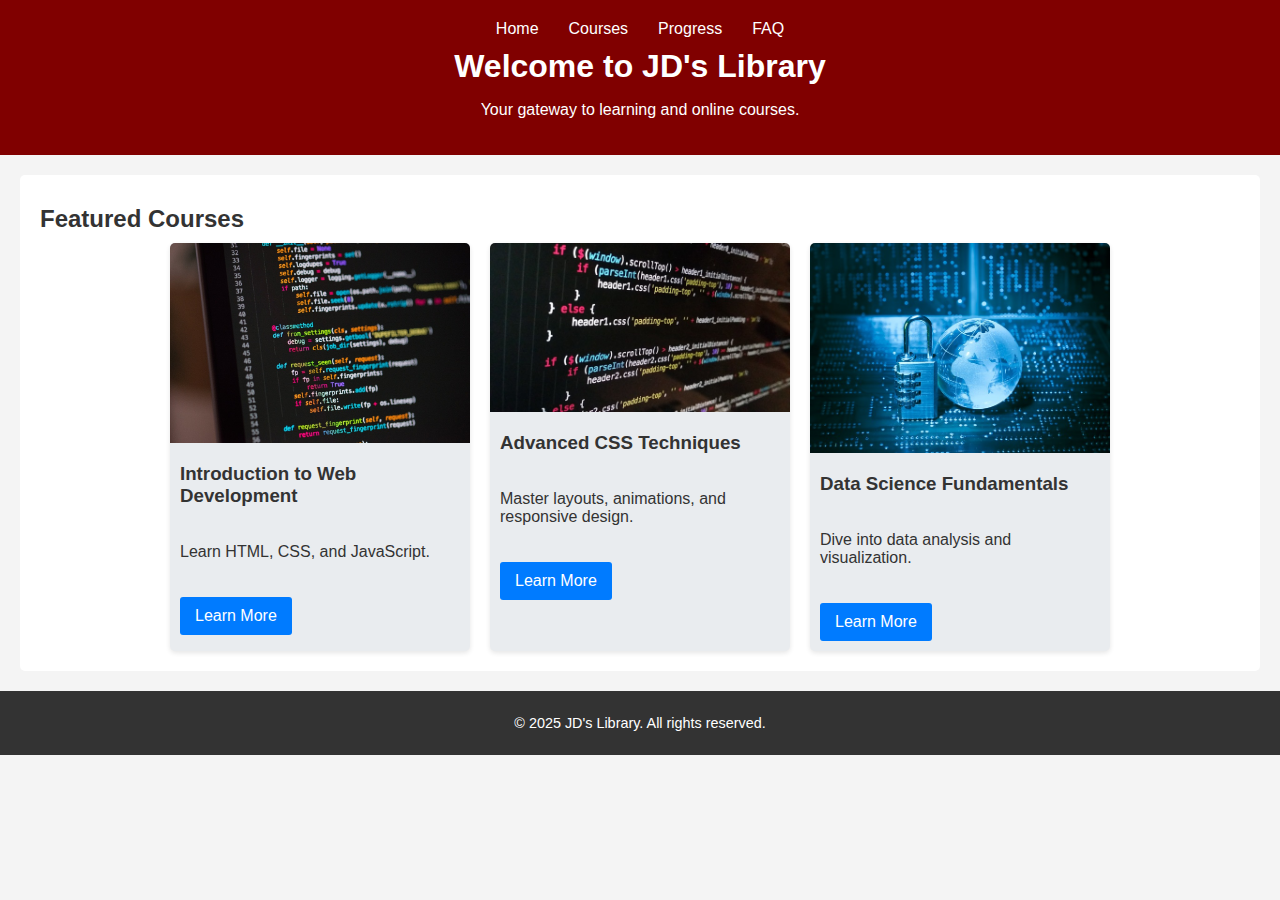
<file: Index.html>
<!DOCTYPE html>
<html lang="en">
<head>
  <meta charset="UTF-8" />
  <meta name="viewport" content="width=device-width, initial-scale=1.0" />
  <title>JD's Library- Home</title>
  <link rel="stylesheet" href="./style.css" />
</head>
<body>
  <header>
    <nav>
      <ul>
        <li><a href="./Index.html">Home</a></li>
        <li><a href="./Course.html">Courses</a></li>
        <li><a href="./proress.html">Progress</a></li>
        <li><a href="./FAQ.html">FAQ</a></li>
      </ul>
    </nav>
    <h1>Welcome to JD's Library</h1>
    <p>Your gateway to learning and online courses.</p>
  </header>

  <section class="featured-courses">
    <h2>Featured Courses</h2>
    <div class="courses-grid">
      <div class="course-card">
        <img src="./WEB.jpg" alt="Introduction to Web Development" />
        <h3>Introduction to Web Development</h3>
        <p>Learn HTML, CSS, and JavaScript.</p>
        <a href="./courseL.html" class="btn">Learn More</a>
      </div>
      <div class="course-card">
        <img src="./CSS IM.jpg" alt="Advanced CSS Techniques" />
        <h3>Advanced CSS Techniques</h3>
        <p>Master layouts, animations, and responsive design.</p>
        <a href="./courseL.html" class="btn">Learn More</a>
      </div>
      <div class="course-card">
        <img src="./DATA.jpg" alt="Data Science Fundamentals" />
        <h3>Data Science Fundamentals</h3>
        <p>Dive into data analysis and visualization.</p>
        <a href="./courseL.html" class="btn">Learn More</a>
      </div>
    </div>
  </section>

  <footer>
    <p>&copy; 2025 JD's Library. All rights reserved.</p>
  </footer>
</body>
</html>
</file>
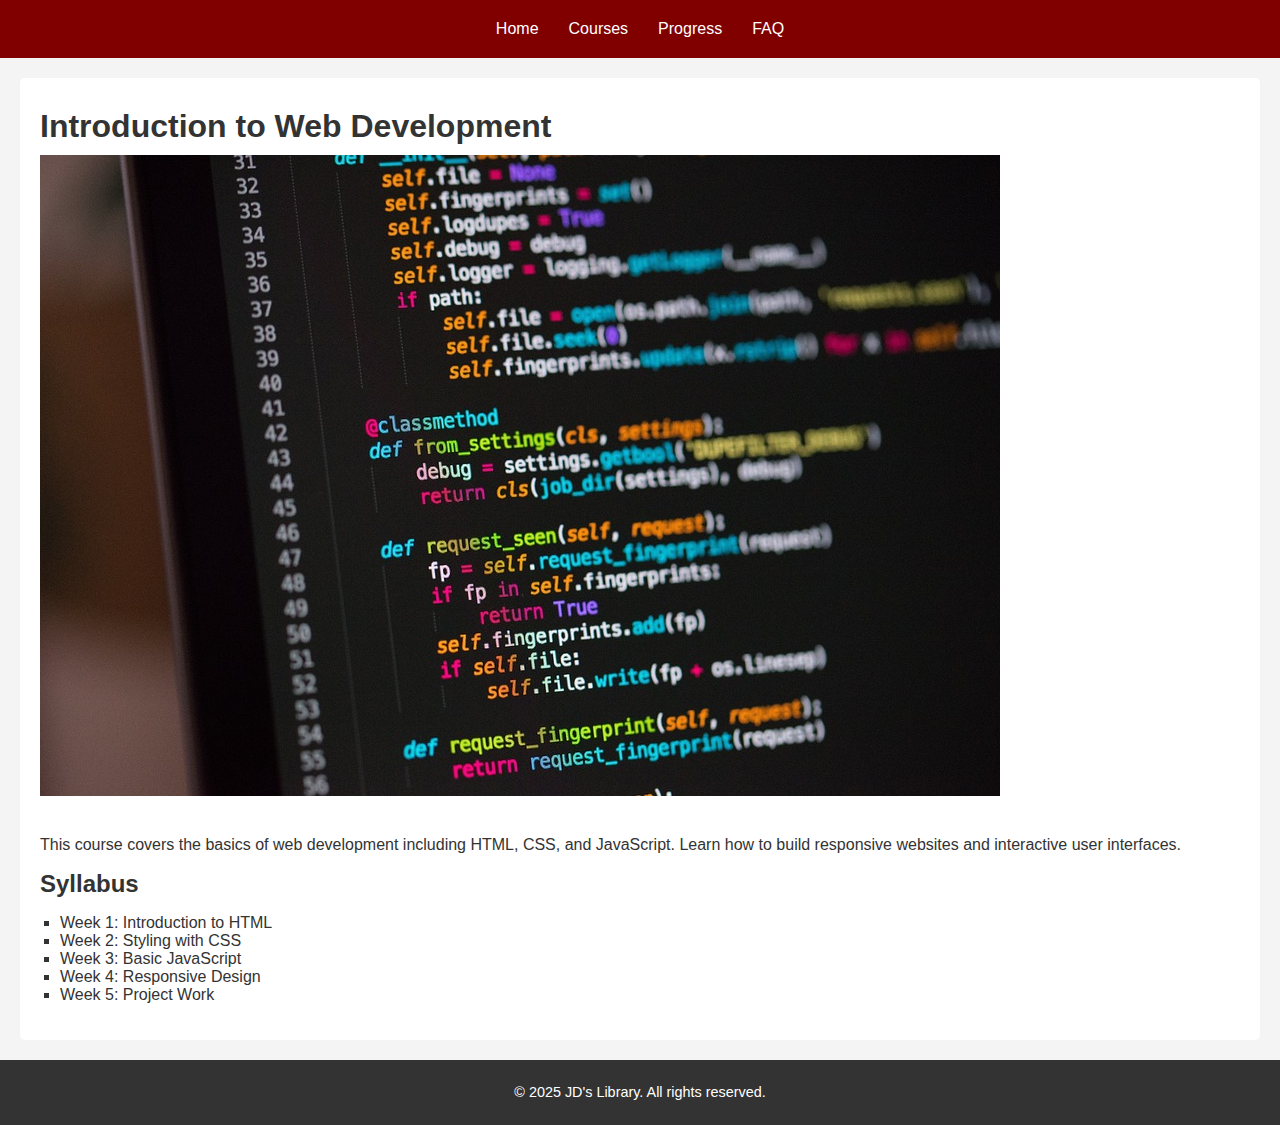
<file: Course.html>
<!DOCTYPE html>
<html lang="en">
<head>
  <meta charset="UTF-8" />
  <meta name="viewport" content="width=device-width, initial-scale=1.0" />
  <title>EduPlatform - Course Details</title>
  <link rel="stylesheet" href="style.css" />
</head>
<body>
  <header>
    <nav>
      <ul>
        <li><a href="index.html">Home</a></li>
        <li><a href="./Course.html">Courses</a></li>
        <li><a href="./proress.html">Progress</a></li>
        <li><a href="faq.html">FAQ</a></li>
      </ul>
    </nav>
  </header>

  <section class="course-details">
    <h1>Introduction to Web Development</h1>
    <img src="./WEB.jpg" alt="Introduction to Web Development" />
    <p>
      This course covers the basics of web development including HTML, CSS, and JavaScript.
      Learn how to build responsive websites and interactive user interfaces.
    </p>
    <h2>Syllabus</h2>
    <ul class="syllabus">
      <li>Week 1: Introduction to HTML</li>
      <li>Week 2: Styling with CSS</li>
      <li>Week 3: Basic JavaScript</li>
      <li>Week 4: Responsive Design</li>
      <li>Week 5: Project Work</li>
    </ul>
  </section>

  <footer>
    <p>&copy; 2025 JD's Library. All rights reserved.</p>
  </footer>
</body>
</html>
</file>
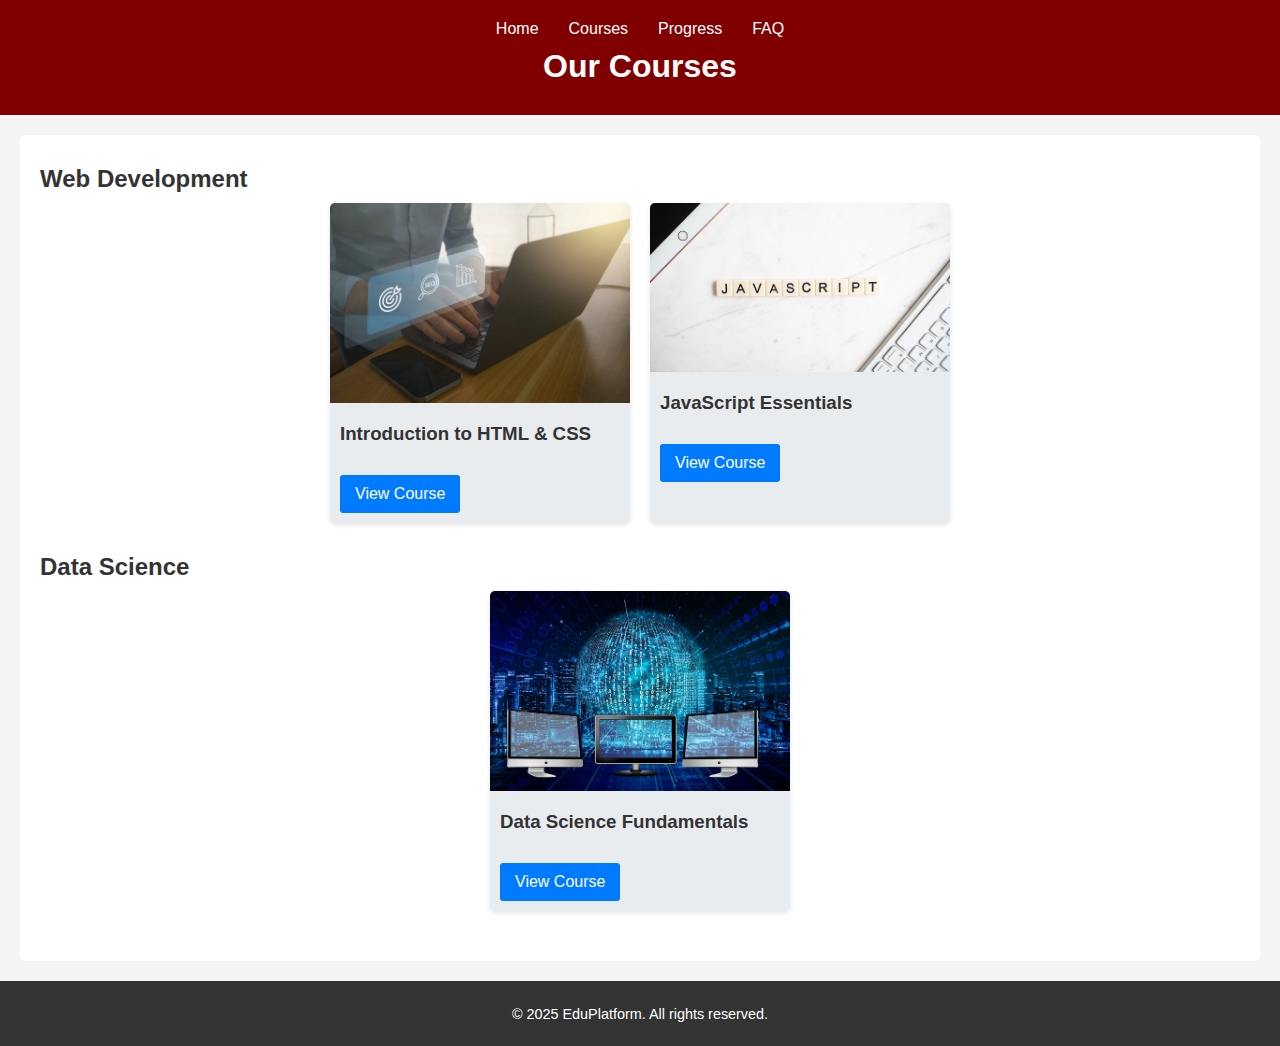
<file: courseL.html>
<!DOCTYPE html>
<html lang="en">
<head>
  <meta charset="UTF-8" />
  <meta name="viewport" content="width=device-width, initial-scale=1.0" />
  <title>EduPlatform - Courses</title>
  <link rel="stylesheet" href="style.css" />
</head>
<body>
  <header>
    <nav>
      <ul>
        <li><a href="./Index.html">Home</a></li>
        <li><a href="./Course.html">Courses</a></li>
        <li><a href="./proress.html">Progress</a></li>
        <li><a href="./FAQ.html">FAQ</a></li>
      </ul>
    </nav>
    <h1>Our Courses</h1>
  </header>

  <section class="course-listing">
    <div class="category">
      <h2>Web Development</h2>
      <div class="courses-grid">
        <div class="course-card">
          <img src="./html im.jpg" alt="Introduction to HTML &amp; CSS" />
          <h3>Introduction to HTML &amp; CSS</h3>
          <a href="course.html" class="btn">View Course</a>
        </div>
        <div class="course-card">
          <img src="./JS IM.jpg" alt="JavaScript Essentials" />
          <h3>JavaScript Essentials</h3>
          <a href="course.html" class="btn">View Course</a>
        </div>
      </div>
    </div>

    <div class="category">
      <h2>Data Science</h2>
      <div class="courses-grid">
        <div class="course-card">
          <img src="./Data sc.jpg" alt="Data Science Fundamentals" />
          <h3>Data Science Fundamentals</h3>
          <a href="course.html" class="btn">View Course</a>
        </div>
      </div>
    </div>
  </section>

  <footer>
    <p>&copy; 2025 EduPlatform. All rights reserved.</p>
  </footer>
</body>
</html>
</file>
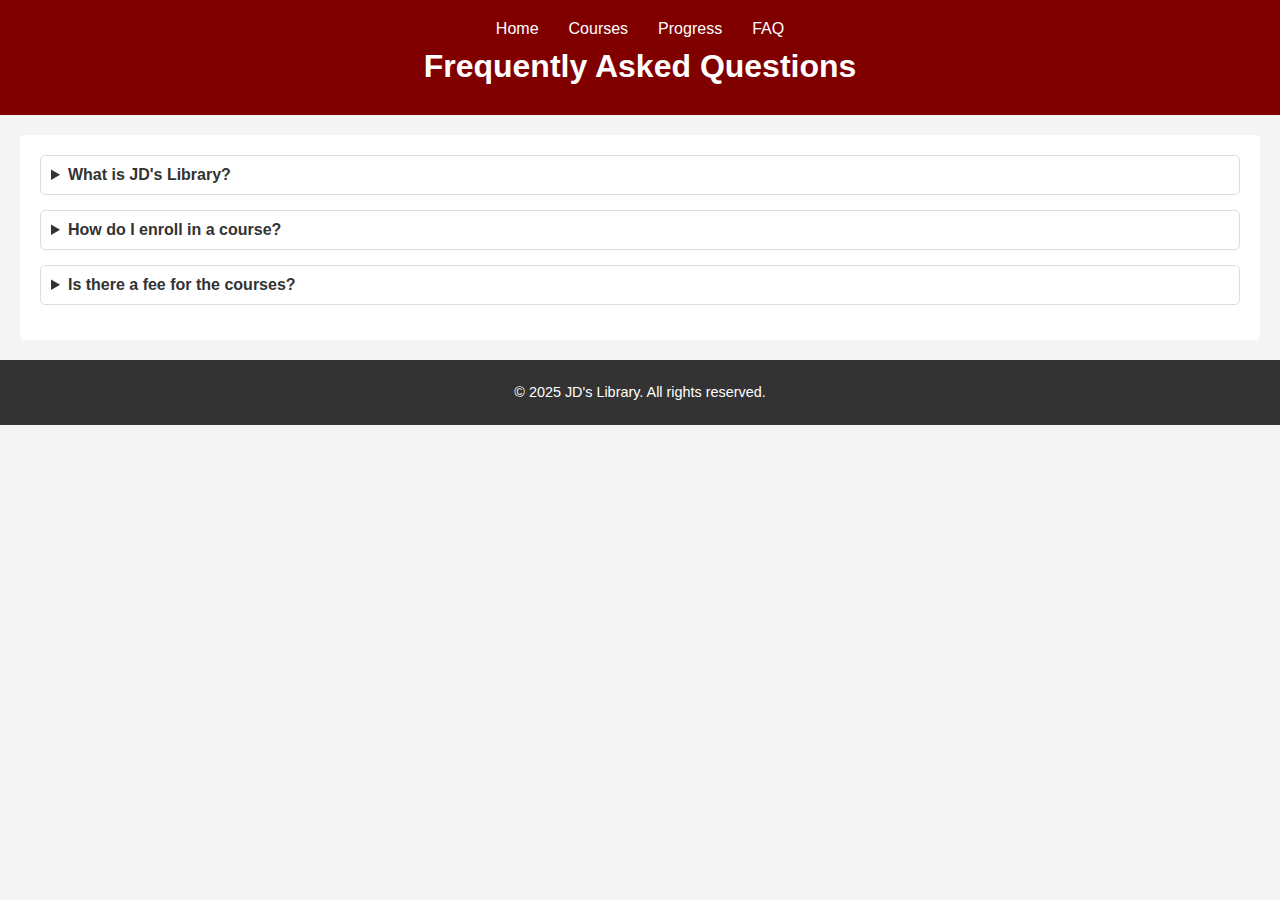
<file: FAQ.html>
<!DOCTYPE html>
<html lang="en">
<head>
  <meta charset="UTF-8" />
  <meta name="viewport" content="width=device-width, initial-scale=1.0" />
  <title>EduPlatform - FAQ</title>
  <link rel="stylesheet" href="./style.css" />
</head>
<body>
  <header>
    <nav>
      <ul>
        <li><a href="./Index.html">Home</a></li>
        <li><a href="./Course.html">Courses</a></li>
        <li><a href="./proress.html">Progress</a></li>
        <li><a href="./FAQ.html">FAQ</a></li>
      </ul>
    </nav>
    <h1>Frequently Asked Questions</h1>
  </header>

  <section class="faq-section">
    <details>
      <summary>What is JD's Library?</summary>
      <p>
        JD's Library is an online learning portal offering various courses to help you develop new skills.
      </p>
    </details>
    <details>
      <summary>How do I enroll in a course?</summary>
      <p>
        You can enroll by clicking on the course details and following the enrollment instructions.
      </p>
    </details>
    <details>
      <summary>Is there a fee for the courses?</summary>
      <p>
        Some courses are free while others may require a fee. Check the individual course pages for details.
      </p>
    </details>
  </section>

  <footer>
    <p>&copy; 2025 JD's Library. All rights reserved.</p>
  </footer>
</body>
</html>
</file>
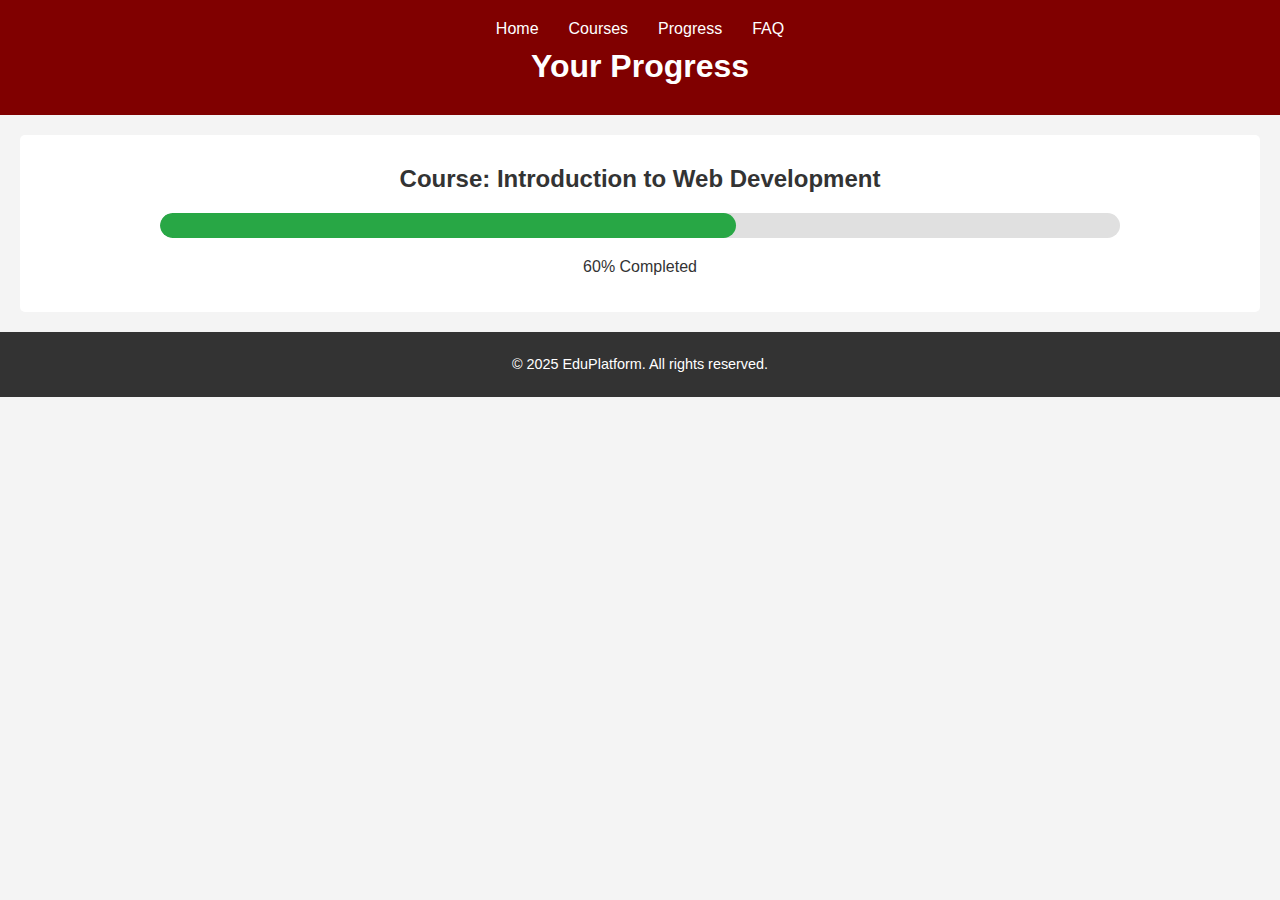
<file: proress.html>
<!DOCTYPE html>
<html lang="en">
<head>
  <meta charset="UTF-8" />
  <meta name="viewport" content="width=device-width, initial-scale=1.0" />
  <title>EduPlatform - Progress Tracker</title>
  <link rel="stylesheet" href="./style.css" />
</head>
<body>
  <header>
    <nav>
      <ul>
        <li><a href="./Index.html">Home</a></li>
        <li><a href="./Course.html">Courses</a></li>
        <li><a href="./proress.html">Progress</a></li>
        <li><a href="./FAQ.html">FAQ</a></li>
      </ul>
    </nav>
    <h1>Your Progress</h1>
  </header>

  <section class="progress-tracker">
    <h2>Course: Introduction to Web Development</h2>
    <div class="progress-bar">
      <div class="progress"></div>
    </div>
    <p>60% Completed</p>
  </section>

  <footer>
    <p>&copy; 2025 EduPlatform. All rights reserved.</p>
  </footer>
</body>
</html>
</file>
<file: style.css>
/* Global Styles */
body {
    font-family: Arial, sans-serif;
    margin: 0;
    padding: 0;
    background: #f4f4f4;
    color: #333;
  }
  
  header {
    background: maroon;
    color: #fff;
    padding: 20px 0;
    text-align: center;
  }
  
  nav ul {
    list-style: none;
    padding: 0;
    margin: 0;
    display: flex;
    justify-content: center;
  }
  
  nav ul li {
    margin: 0 15px;
  }
  
  nav ul li a {
    color: #fff;
    text-decoration: none;
    transition: color 0.3s ease;
  }
  
  nav ul li a:hover {
    color: #ffd700;
  }
  
  h1, h2, h3 {
    margin: 10px 0;
  }
  
  /* Section Styles */
  section {
    padding: 20px;
    margin: 20px auto;
    max-width: 1200px;
    background: #fff;
    border-radius: 5px;
    animation: fadeIn 0.8s ease-out;
  }
  
  /* Featured Courses Grid */
  .courses-grid {
    display: flex;
    flex-wrap: wrap;
    gap: 20px;
    justify-content: center;
  }
  
  .course-card {
    background: #e9ecef;
    border-radius: 5px;
    overflow: hidden;
    width: 300px;
    box-shadow: 0 2px 5px rgba(0, 0, 0, 0.1);
    transition: transform 0.3s ease, box-shadow 0.3s ease;
  }
  
  .course-card:hover {
    transform: translateY(-5px);
    box-shadow: 0 4px 10px rgba(0, 0, 0, 0.2);
  }
  
  .course-card img {
    width: 100%;
    height: auto;
    display: block;
  }
  
  .course-card h3,
  .course-card p {
    padding: 10px;
  }
  
  .btn {
    display: inline-block;
    background: #007BFF;
    color: #fff;
    padding: 10px 15px;
    margin: 10px;
    text-decoration: none;
    border-radius: 3px;
    transition: background 0.3s ease;
  }
  
  .btn:hover {
    background: #0056b3;
  }
  
  /* Course Listing Page */
  .category {
    margin-bottom: 30px;
  }
  
  /* Course Details */
  .course-details img {
    max-width: 100%;
    height: auto;
    margin-bottom: 20px;
  }
  
  .syllabus {
    list-style-type: square;
    padding-left: 20px;
  }
  
  /* Progress Tracker */
  .progress-tracker {
    text-align: center;
  }
  
  .progress-bar {
    width: 80%;
    background: #e0e0e0;
    border-radius: 25px;
    margin: 20px auto;
    overflow: hidden;
    height: 25px;
  }
  
  .progress {
    height: 100%;
    background: #28a745;
    width: 0; /* Initial width before animation */
    border-radius: 25px;
    transition: width 1s ease-in-out;
  }
  
  /* On page load, animate the progress to 60% */
  .progress-bar .progress {
    width: 60%;
  }
  
  /* FAQ Section */
  .faq-section details {
    margin-bottom: 15px;
    padding: 10px;
    border: 1px solid #ddd;
    border-radius: 5px;
    transition: background 0.3s ease;
  }
  
  .faq-section details[open] {
    background: #f1f1f1;
  }
  
  .faq-section summary {
    font-weight: bold;
    cursor: pointer;
    outline: none;
  }
  
  .faq-section p {
    padding: 10px 0 0 20px;
  }
  
  /* Basic Animations */
  @keyframes fadeIn {
    from {
      opacity: 0;
      transform: translateY(20px);
    }
    to {
      opacity: 1;
      transform: translateY(0);
    }
  }
  
  /* Footer */
  footer {
    text-align: center;
    padding: 10px 0;
    background: #333;
    color: #fff;
    font-size: 0.9em;
  }
</file>
